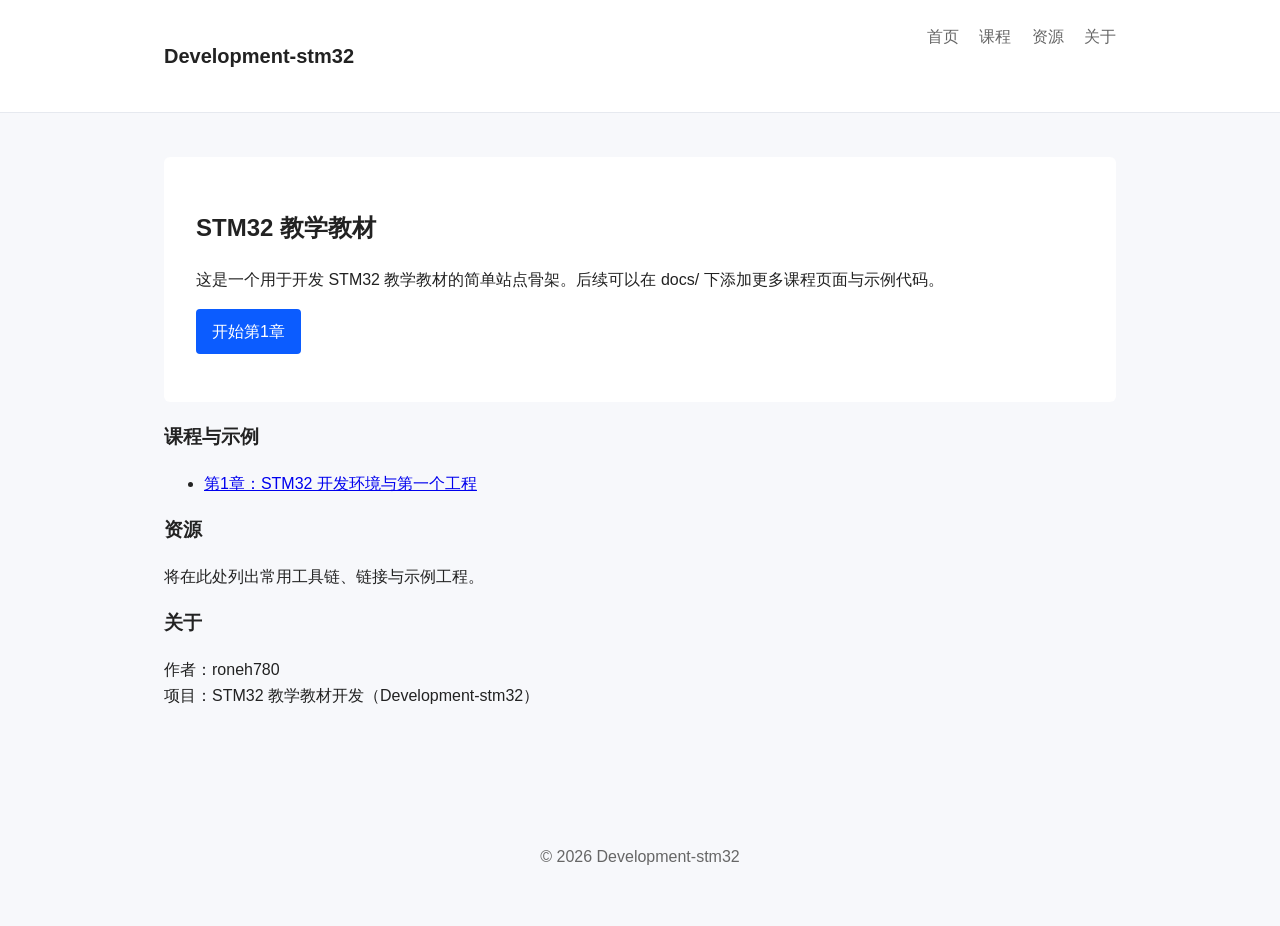
<file: index.html>
<!doctype html>
<html lang="zh-CN">
<head>
  <meta charset="utf-8" />
  <meta name="viewport" content="width=device-width, initial-scale=1" />
  <title>Development-stm32 — STM32 教学教材</title>
  <link rel="stylesheet" href="assets/css/style.css">
</head>
<body>
  <header class="site-header">
    <div class="container">
      <h1 class="site-title">Development-stm32</h1>
      <nav class="site-nav">
        <a href="index.html">首页</a>
        <a href="docs/lesson1.html">课程</a>
        <a href="#resources">资源</a>
        <a href="#about">关于</a>
      </nav>
    </div>
  </header>

  <main class="container">
    <section class="hero">
      <h2>STM32 教学教材</h2>
      <p>这是一个用于开发 STM32 教学教材的简单站点骨架。后续可以在 docs/ 下添加更多课程页面与示例代码。</p>
      <p><a class="btn" href="docs/lesson1.html">开始第1章</a></p>
    </section>

    <section id="lessons">
      <h3>课程与示例</h3>
      <ul>
        <li><a href="docs/lesson1.html">第1章：STM32 开发环境与第一个工程</a></li>
        <!-- 后续继续添加 -->
      </ul>
    </section>

    <section id="resources">
      <h3>资源</h3>
      <p>将在此处列出常用工具链、链接与示例工程。</p>
    </section>

    <section id="about">
      <h3>关于</h3>
      <p>作者：roneh780<br>项目：STM32 教学教材开发（Development-stm32）</p>
    </section>
  </main>

  <footer class="site-footer">
    <div class="container">
      <p>© 2026 Development-stm32</p>
    </div>
  </footer>

  <script src="assets/js/main.js"></script>
</body>
</html>
</file>
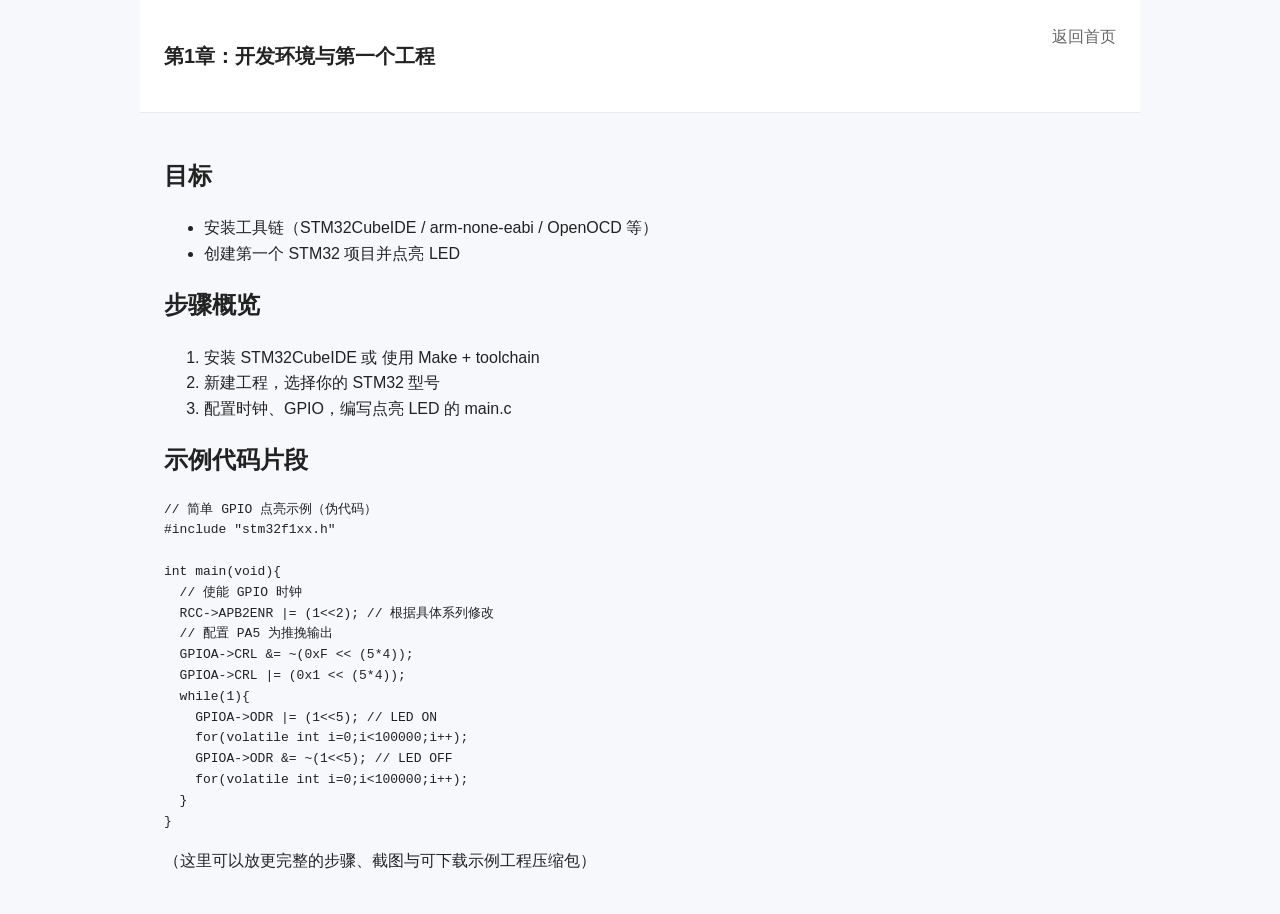
<file: docs/lesson1.html>
<!doctype html>
<html lang="zh-CN">
<head>
  <meta charset="utf-8" />
  <meta name="viewport" content="width=device-width, initial-scale=1" />
  <title>第1章：STM32 开发环境与第一个工程</title>
  <link rel="stylesheet" href="../assets/css/style.css">
</head>
<body>
  <header class="site-header container">
    <h1 class="site-title">第1章：开发环境与第一个工程</h1>
    <nav class="site-nav">
      <a href="../index.html">返回首页</a>
    </nav>
  </header>
  <main class="container">
    <h2>目标</h2>
    <ul>
      <li>安装工具链（STM32CubeIDE / arm-none-eabi / OpenOCD 等）</li>
      <li>创建第一个 STM32 项目并点亮 LED</li>
    </ul>
    <h2>步骤概览</h2>
    <ol>
      <li>安装 STM32CubeIDE 或 使用 Make + toolchain</li>
      <li>新建工程，选择你的 STM32 型号</li>
      <li>配置时钟、GPIO，编写点亮 LED 的 main.c</li>
    </ol>
    <h2>示例代码片段</h2>
    <pre><code>// 简单 GPIO 点亮示例（伪代码）
#include "stm32f1xx.h"

int main(void){
  // 使能 GPIO 时钟
  RCC->APB2ENR |= (1<<2); // 根据具体系列修改
  // 配置 PA5 为推挽输出
  GPIOA->CRL &= ~(0xF << (5*4));
  GPIOA->CRL |= (0x1 << (5*4));
  while(1){
    GPIOA->ODR |= (1<<5); // LED ON
    for(volatile int i=0;i<100000;i++);
    GPIOA->ODR &= ~(1<<5); // LED OFF
    for(volatile int i=0;i<100000;i++);
  }
}
</code></pre>
    <p>（这里可以放更完整的步骤、截图与可下载示例工程压缩包）</p>
  </main>
  <script src="../assets/js/main.js"></script>
</body>
</html>
</file>
<file: assets/css/style.css>
:root{
  --bg:#f7f8fb;
  --accent:#0b5cff;
  --text:#222;
  --muted:#666;
  --container-width:1000px;
}
*{box-sizing:border-box}
body{
  font-family: -apple-system, BlinkMacSystemFont, "Segoe UI", Roboto, "Helvetica Neue", Arial;
  color:var(--text);
  background:var(--bg);
  margin:0;
  line-height:1.6;
}
.container{max-width:var(--container-width);margin:0 auto;padding:24px}
.site-header{background:white;border-bottom:1px solid #e6e9ef;overflow:hidden}
.site-title{margin:0;padding:16px 0;display:inline-block;font-size:20px}
.site-nav{float:right}
.site-nav a{margin-left:16px;color:var(--muted);text-decoration:none}
.hero{background:white;padding:32px;border-radius:6px;margin:20px 0}
.btn{display:inline-block;padding:10px 16px;background:var(--accent);color:white;border-radius:4px;text-decoration:none}
.site-footer{padding:16px;text-align:center;color:var(--muted);margin-top:40px}
@media (max-width:700px){
  .site-nav{float:none;margin-top:8px}
}
</file>
